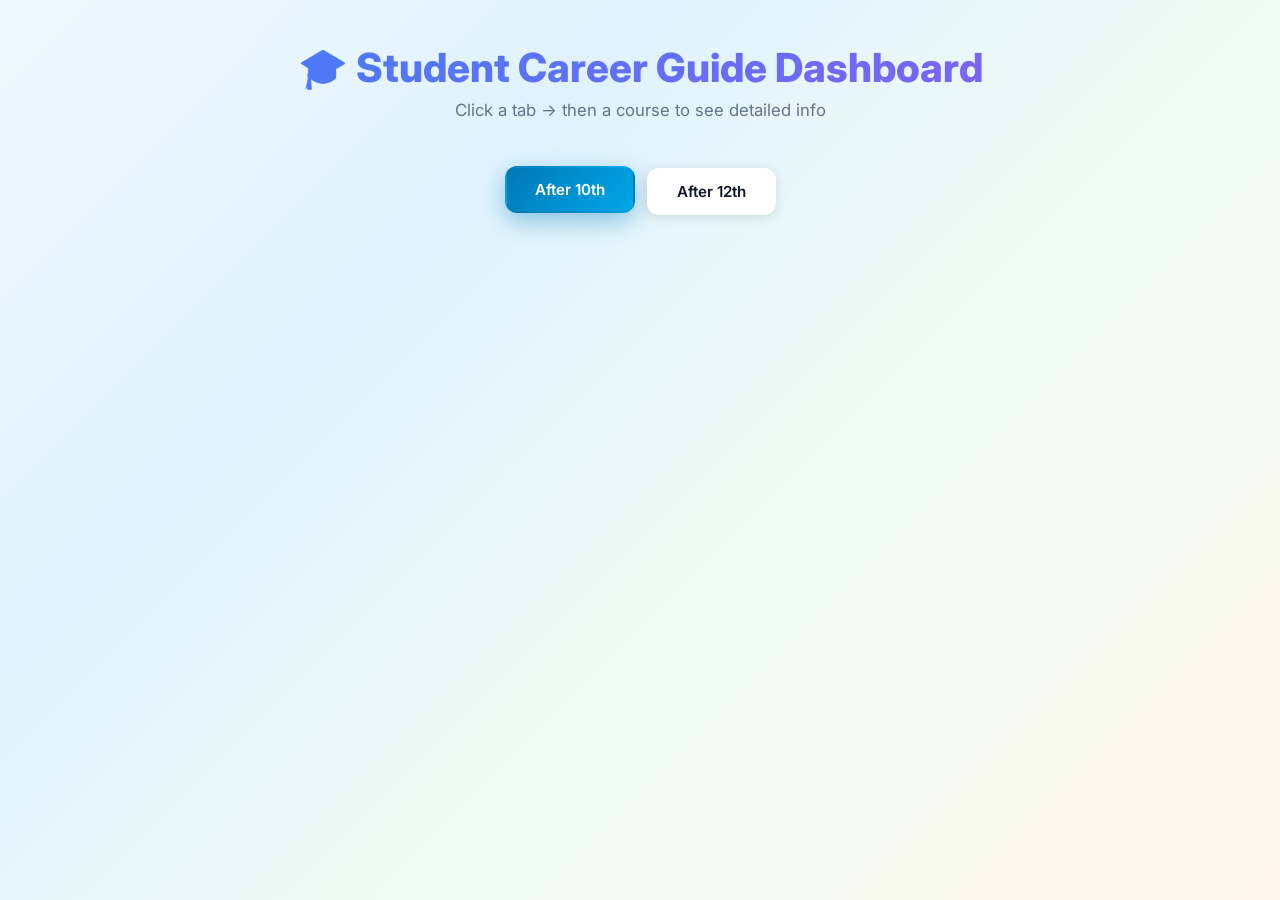
<file: code.html>
<antArtifact identifier="career-guide-dashboard" type="application/vnd.ant.html" title="Student Career Guide Dashboard - Enhanced & Responsive">
<!DOCTYPE html>
<html lang="en">
<head>
<meta charset="UTF-8">
<meta name="viewport" content="width=device-width, initial-scale=1.0">
<title>Student Career Guide Dashboard</title>
<style>
@import url('https://fonts.googleapis.com/css2?family=Inter:wght@300;400;500;600;700;800&display=swap');

:root {
  --mpc: #3B82F6;
  --bipc: #10B981;
  --cec: #F59E0B;
  --diploma: #F97316;
  --iti: #EF4444;
  --skill: #8B5CF6;
  --after12: #0077b6;
  --eng: #0284C7;
  --med: #16A34A;
  --com: #F59E0B;
  --art: #8B5CF6;
  --white: #ffffff;
  --light: #F0F9FF;
  --dark: #0F172A;
  --gray: #64748B;
  --shadow: rgba(0, 0, 0, 0.12);
  --radius: 16px;
}

* {
  margin: 0;
  padding: 0;
  box-sizing: border-box;
}

html {
  scroll-behavior: smooth;
}

body {
  background: linear-gradient(135deg, #F0F9FF 0%, #E0F2FE 30%, #F0FDF4 60%, #FFF7ED 100%);
  font-family: 'Inter', -apple-system, BlinkMacSystemFont, sans-serif;
  padding: 16px;
  min-height: 100vh;
  overflow-x: hidden;
  color: var(--dark);
}

@keyframes fadeInDown {
  from { opacity: 0; transform: translateY(-30px); }
  to { opacity: 1; transform: translateY(0); }
}

@keyframes fadeInUp {
  from { opacity: 0; transform: translateY(30px); }
  to { opacity: 1; transform: translateY(0); }
}

@keyframes cardPop {
  from { opacity: 0; transform: translateY(40px) scale(0.92); }
  to { opacity: 1; transform: translateY(0) scale(1); }
}

@keyframes badgePop {
  0% { transform: scale(0); opacity: 0; }
  70% { transform: scale(1.1); }
  100% { transform: scale(1); opacity: 1; }
}

@keyframes shimmer {
  0% { background-position: -200% 0; }
  100% { background-position: 200% 0; }
}

@keyframes pulse {
  0%, 100% { transform: scale(1); }
  50% { transform: scale(1.05); }
}

@keyframes gradientShift {
  0% { background-position: 0% 50%; }
  50% { background-position: 100% 50%; }
  100% { background-position: 0% 50%; }
}

@keyframes iconFloat {
  0%, 100% { transform: translateY(0); }
  50% { transform: translateY(-8px); }
}

@keyframes slideRow {
  from { opacity: 0; transform: translateX(-20px); }
  to { opacity: 1; transform: translateX(0); }
}

@keyframes panelSlideIn {
  from { opacity: 0; transform: translateY(20px); }
  to { opacity: 1; transform: translateY(0); }
}

@keyframes rippleAnim {
  to { transform: scale(4); opacity: 0; }
}

@keyframes glowPulse {
  0%, 100% { box-shadow: 0 0 20px rgba(59, 130, 246, 0.15); }
  50% { box-shadow: 0 0 40px rgba(59, 130, 246, 0.3); }
}

header {
  text-align: center;
  margin-bottom: 28px;
  animation: fadeInDown 0.8s ease-out;
  padding: 20px 10px;
}

header h1 {
  font-size: clamp(1.5rem, 5vw, 2.5rem);
  font-weight: 800;
  background: linear-gradient(135deg, #3B82F6, #8B5CF6, #10B981, #F59E0B);
  background-size: 300% 300%;
  -webkit-background-clip: text;
  -webkit-text-fill-color: transparent;
  background-clip: text;
  animation: gradientShift 6s ease infinite;
  margin-bottom: 8px;
  line-height: 1.2;
}

header p {
  color: var(--gray);
  font-size: clamp(0.85rem, 2.5vw, 1.05rem);
  animation: fadeInUp 0.8s ease-out 0.3s both;
  font-weight: 400;
}

.tabs {
  display: flex;
  justify-content: center;
  gap: 12px;
  margin-bottom: 28px;
  flex-wrap: wrap;
  animation: fadeInUp 0.6s ease-out 0.2s both;
}

.tab {
  padding: 12px 28px;
  background: var(--white);
  border-radius: 12px;
  cursor: pointer;
  box-shadow: 0 2px 12px var(--shadow);
  transition: all 0.35s cubic-bezier(0.4, 0, 0.2, 1);
  font-weight: 600;
  font-size: clamp(0.8rem, 2.5vw, 0.95rem);
  border: 2px solid transparent;
  user-select: none;
  position: relative;
  overflow: hidden;
}

.tab:hover {
  transform: translateY(-3px);
  box-shadow: 0 8px 25px rgba(0, 0, 0, 0.15);
  border-color: rgba(59, 130, 246, 0.2);
}

.tab.active {
  background: linear-gradient(135deg, var(--after12), #00a8e8);
  color: var(--white);
  border-color: transparent;
  box-shadow: 0 8px 25px rgba(0, 119, 182, 0.4);
  transform: translateY(-2px);
}

.tab .ripple {
  position: absolute;
  border-radius: 50%;
  background: rgba(255, 255, 255, 0.4);
  transform: scale(0);
  animation: rippleAnim 0.6s ease-out;
  pointer-events: none;
}

.grid {
  display: grid;
  grid-template-columns: repeat(auto-fill, minmax(280px, 1fr));
  gap: 20px;
  transition: all 0.4s ease;
  margin-bottom: 20px;
}

.card {
  background: var(--white);
  border-radius: var(--radius);
  box-shadow: 0 4px 20px var(--shadow);
  padding: 24px 20px;
  text-align: center;
  cursor: pointer;
  transition: all 0.4s cubic-bezier(0.4, 0, 0.2, 1);
  position: relative;
  border: 2px solid transparent;
  overflow: hidden;
  opacity: 0;
  animation: cardPop 0.6s cubic-bezier(0.4, 0, 0.2, 1) forwards;
}

.card::before {
  content: '';
  position: absolute;
  top: 0;
  left: 0;
  right: 0;
  height: 4px;
  background: linear-gradient(90deg, var(--mpc), var(--bipc), var(--cec), var(--skill));
  background-size: 200% auto;
  transform: scaleX(0);
  transform-origin: left;
  transition: transform 0.4s ease;
}

.card:hover::before {
  transform: scaleX(1);
  animation: shimmer 2s linear infinite;
}

.card:hover {
  transform: translateY(-8px) scale(1.02);
  box-shadow: 0 12px 35px rgba(0, 0, 0, 0.18);
  border-color: rgba(59, 130, 246, 0.25);
}

.card .icon {
  font-size: 2.5rem;
  margin-bottom: 12px;
  display: inline-block;
  transition: all 0.4s ease;
}

.card:hover .icon {
  animation: iconFloat 0.8s ease-in-out;
}

.card .name {
  font-weight: 700;
  font-size: clamp(0.9rem, 2.5vw, 1rem);
  color: var(--dark);
  margin-bottom: 10px;
  line-height: 1.3;
  transition: color 0.3s;
}

.card:hover .name {
  color: var(--after12);
}

.card.focused {
  position: fixed;
  top: 50%;
  left: 50%;
  transform: translate(-50%, -50%) scale(1.05);
  width: 420px;
  max-width: 90vw;
  z-index: 1001;
  box-shadow: 0 25px 60px rgba(0, 0, 0, 0.3);
  border-color: var(--after12);
  animation: pulse 2s ease infinite;
  opacity: 1;
}

.card.focused::before {
  transform: scaleX(1);
  animation: shimmer 1.5s linear infinite;
}

.card.focused .icon {
  animation: iconFloat 1.5s ease-in-out infinite;
}

.card.dimmed {
  opacity: 0.1;
  transform: scale(0.92);
  filter: blur(2px);
  pointer-events: none;
}

.overlay {
  position: fixed;
  top: 0;
  left: 0;
  width: 100%;
  height: 100%;
  background: rgba(15, 23, 42, 0.5);
  backdrop-filter: blur(8px);
  -webkit-backdrop-filter: blur(8px);
  z-index: 1000;
  opacity: 0;
  visibility: hidden;
  transition: all 0.4s ease;
}

.overlay.active {
  opacity: 1;
  visibility: visible;
}

.close-btn {
  position: fixed;
  top: 16px;
  right: 20px;
  width: 42px;
  height: 42px;
  background: var(--white);
  border: none;
  border-radius: 50%;
  font-size: 1.3rem;
  cursor: pointer;
  z-index: 1002;
  display: none;
  align-items: center;
  justify-content: center;
  box-shadow: 0 4px 15px rgba(0, 0, 0, 0.2);
  transition: all 0.35s ease;
  color: var(--dark);
  line-height: 1;
}

.close-btn:hover {
  transform: rotate(90deg) scale(1.1);
  background: var(--iti);
  color: var(--white);
}

.close-btn.show {
  display: flex;
}

.details-panel {
  margin-top: 20px;
  background: var(--white);
  border-radius: var(--radius);
  box-shadow: 0 6px 30px var(--shadow);
  opacity: 0;
  max-height: 0;
  overflow: hidden;
  transition: max-height 0.6s cubic-bezier(0.4, 0, 0.2, 1),
              opacity 0.4s ease,
              padding 0.4s ease;
  border: 2px solid transparent;
}

.details-panel.active {
  opacity: 1;
  max-height: 5000px;
  padding: 28px;
  border-color: rgba(59, 130, 246, 0.12);
  animation: panelSlideIn 0.5s ease-out;
}

.details-panel h2 {
  font-size: clamp(1.1rem, 3vw, 1.4rem);
  color: var(--dark);
  margin-bottom: 16px;
  padding-bottom: 12px;
  border-bottom: 3px solid var(--mpc);
  display: flex;
  align-items: center;
  gap: 8px;
  flex-wrap: wrap;
}

.details-panel h3 {
  margin-top: 20px;
  margin-bottom: 10px;
  color: var(--dark);
  font-weight: 700;
  font-size: clamp(0.95rem, 2.5vw, 1.1rem);
}

.details-panel b {
  color: var(--dark);
}

.info-row {
  margin: 10px 0;
  line-height: 1.7;
  font-size: clamp(0.85rem, 2.5vw, 0.95rem);
  opacity: 0;
  animation: fadeInUp 0.4s ease forwards;
}

.badge {
  display: inline-block;
  padding: 5px 12px;
  border-radius: 8px;
  margin: 4px 4px 4px 0;
  font-size: clamp(0.72rem, 2vw, 0.82rem);
  color: var(--white);
  font-weight: 500;
  transition: all 0.3s ease;
  cursor: default;
  opacity: 0;
  animation: badgePop 0.5s ease forwards;
}

.badge:hover {
  transform: translateY(-2px) scale(1.05);
  box-shadow: 0 4px 12px rgba(0, 0, 0, 0.2);
}

.duration { background: linear-gradient(135deg, var(--mpc), #60a5fa); }
.exams { background: linear-gradient(135deg, var(--bipc), #34d399); }
.jobs { background: linear-gradient(135deg, var(--cec), #fbbf24); }
.salary { background: linear-gradient(135deg, var(--diploma), #fb923c); }
.focus-badge { background: linear-gradient(135deg, var(--skill), #a78bfa); }
.eligibility-badge { background: linear-gradient(135deg, var(--after12), #00a8e8); }
.higher { background: linear-gradient(135deg, #06b6d4, #22d3ee); }

.table-wrapper {
  width: 100%;
  overflow-x: auto;
  -webkit-overflow-scrolling: touch;
  border-radius: 12px;
  margin-top: 14px;
  box-shadow: 0 2px 12px rgba(0, 0, 0, 0.08);
}

table {
  width: 100%;
  border-collapse: collapse;
  min-width: 600px;
}

thead {
  position: sticky;
  top: 0;
  z-index: 2;
}

th {
  background: linear-gradient(135deg, var(--dark), #1e293b);
  color: var(--white);
  padding: 12px 14px;
  text-align: left;
  font-weight: 600;
  font-size: clamp(0.75rem, 2vw, 0.88rem);
  white-space: nowrap;
}

td {
  padding: 12px 14px;
  text-align: left;
  border-bottom: 1px solid #e2e8f0;
  font-size: clamp(0.75rem, 2vw, 0.85rem);
  transition: all 0.3s ease;
  line-height: 1.5;
}

tbody tr {
  transition: all 0.3s ease;
  opacity: 0;
  animation: slideRow 0.5s ease forwards;
}

tbody tr:hover {
  background: linear-gradient(135deg, rgba(59, 130, 246, 0.06), rgba(139, 92, 246, 0.06));
}

tbody tr:last-child td {
  border-bottom: none;
}

.branch-icon {
  font-size: 1.2rem;
  margin-right: 6px;
}

.branch-name {
  font-weight: 600;
  white-space: nowrap;
}

.card-grid-badge {
  opacity: 1;
}

::selection {
  background: rgba(59, 130, 246, 0.25);
  color: var(--dark);
}

::-webkit-scrollbar { width: 6px; height: 6px; }
::-webkit-scrollbar-track { background: transparent; }
::-webkit-scrollbar-thumb {
  background: linear-gradient(var(--mpc), var(--skill));
  border-radius: 3px;
}

@media (max-width: 768px) {
  body { padding: 12px; }
  .grid { grid-template-columns: repeat(auto-fill, minmax(240px, 1fr)); gap: 14px; }
  .card { padding: 20px 16px; }
  .card.focused {
    top: 45%;
    width: 88vw;
  }
  .details-panel.active { padding: 20px; }
  .tab { padding: 10px 20px; }
}

@media (max-width: 480px) {
  body { padding: 8px; }
  header { margin-bottom: 20px; padding: 12px 6px; }
  .tabs { gap: 8px; }
  .tab { padding: 9px 16px; }
  .grid {
    grid-template-columns: 1fr;
    gap: 12px;
  }
  .card { padding: 18px 14px; }
  .card .icon { font-size: 2rem; margin-bottom: 8px; }
  .card.focused {
    top: 40%;
    width: 94vw;
  }
  .details-panel.active { padding: 16px; }
  .close-btn {
    top: 10px;
    right: 12px;
    width: 36px;
    height: 36px;
    font-size: 1.1rem;
  }
  th, td { padding: 9px 10px; }
}

@media (min-width: 1200px) {
  body { max-width: 1300px; margin: 0 auto; padding: 24px 40px; }
  .grid { grid-template-columns: repeat(3, 1fr); }
}

@media (min-width: 1600px) {
  body { max-width: 1500px; }
  .grid { grid-template-columns: repeat(4, 1fr); }
}
</style>
</head>
<body>

<div class="overlay" id="overlay"></div>
<button class="close-btn" id="close-btn" aria-label="Close">✕</button>

<header>
  <h1>🎓 Student Career Guide Dashboard</h1>
  <p>Click a tab → then a course to see detailed info</p>
</header>

<div class="tabs" id="tabs-container">
  <div class="tab active" data-path="after10">After 10th</div>
  <div class="tab" data-path="after12">After 12th</div>
</div>

<div class="grid" id="course-grid"></div>
<div class="details-panel" id="details-panel"></div>

<script>
(function () {

  var coursesData = {
    after10: [
      {
        name: "MPC (Maths, Physics, Chemistry)",
        icon: "🔵",
        duration: "2 Years",
        eligibility: "Pass 10th with Maths",
        subjects: "Maths, Physics, Chemistry",
        exams: "JEE, EAMCET, CUET",
        higherStudies: "B.Tech, B.Sc, Architecture",
        jobs: "Software Engineer, Core Engineer",
        salary: "₹25k – ₹70k/month",
        focus: "Good at problem-solving & maths"
      },
      {
        name: "BiPC (Biology, Physics, Chemistry)",
        icon: "🧬",
        duration: "2 Years",
        eligibility: "Pass 10th with Science",
        subjects: "Biology, Physics, Chemistry",
        exams: "NEET",
        higherStudies: "MBBS, BDS, B.Pharmacy, Nursing",
        jobs: "Doctor, Pharmacist",
        salary: "₹40k – ₹1,00,000+",
        focus: "Interested in medical field"
      },
      {
        name: "CEC (Commerce, Economics, Civics)",
        icon: "💼",
        duration: "2 Years",
        eligibility: "Pass 10th",
        subjects: "Commerce, Economics, Civics",
        exams: "CA Foundation, CUET",
        higherStudies: "B.Com, BBA, CA",
        jobs: "Accountant, Banker, Manager",
        salary: "₹20k – ₹70k",
        focus: "Good with numbers & commerce"
      },
      {
        name: "Diploma – CSE",
        icon: "⚙️",
        duration: "3 Years",
        eligibility: "10th Pass",
        focus: "Programming, Networking",
        higherStudies: "B.Tech via ECET",
        jobs: "Software Trainee, IT Support",
        salary: "₹15k – ₹35k"
      },
      {
        name: "ITI – Electrician",
        icon: "🔧",
        duration: "1–2 Years",
        eligibility: "10th Pass",
        focus: "Wiring & Maintenance",
        jobs: "Electrician, Maintenance Technician",
        salary: "₹12k – ₹30k"
      },
      {
        name: "Skill – Digital Marketing",
        icon: "📈",
        duration: "3–6 Months",
        focus: "SEO, Social Media",
        jobs: "Marketing Executive, Freelancer",
        salary: "₹15k – ₹35k"
      }
    ],
    after12: [
      {
        name: "Engineering / Technology",
        icon: "⚙️",
        duration: "4 Years",
        color: "var(--eng)",
        details: [
          { icon: "💻", branch: "Computer Science", description: "Programming, AI, Software, Data Structures", jobs: "Software Developer, AI Engineer, Data Scientist", higherStudies: "M.Tech, MBA, PhD", salary: "₹4–12 LPA" },
          { icon: "🛠️", branch: "Mechanical", description: "Machines, Engines, Robotics, Manufacturing", jobs: "Mechanical Engineer, CAD Designer", higherStudies: "M.Tech, MBA", salary: "₹3–8 LPA" },
          { icon: "🏗️", branch: "Civil", description: "Buildings, Roads, Bridges, Infrastructure", jobs: "Civil Engineer, Site Engineer", higherStudies: "M.Tech, MBA", salary: "₹3–7 LPA" },
          { icon: "💡", branch: "Electrical", description: "Power systems, Electronics, Circuits", jobs: "Electrical Engineer, Electronics Designer", higherStudies: "M.Tech, MBA", salary: "₹3–8 LPA" }
        ]
      },
      {
        name: "Medical / Healthcare",
        icon: "🩺",
        duration: "5 yrs",
        color: "var(--med)",
        details: [
          { icon: "🧑‍⚕️", branch: "MBBS", description: "Doctor training and patient care", jobs: "Doctor, Surgeon", higherStudies: "MD, MS", salary: "₹6–20 LPA" },
          { icon: "🦷", branch: "BDS", description: "Dental science", jobs: "Dentist", higherStudies: "MDS", salary: "₹5–15 LPA" },
          { icon: "👩‍⚕️", branch: "BSc Nursing", description: "Nursing and healthcare", jobs: "Nurse, Clinical Coordinator", higherStudies: "MSc Nursing", salary: "₹3–8 LPA" },
          { icon: "💊", branch: "BPharm", description: "Pharmacy and drug research", jobs: "Pharmacist, Researcher", higherStudies: "MPharm, MBA Pharma", salary: "₹4–10 LPA" }
        ]
      },
      {
        name: "Commerce & Management",
        icon: "💼",
        duration: "3–5 yrs",
        color: "var(--com)",
        details: [
          { icon: "📊", branch: "BCom", description: "Accounting, finance, economics", jobs: "Accountant, Auditor", higherStudies: "MCom, MBA", salary: "₹3–6 LPA" },
          { icon: "📈", branch: "BBA", description: "Business management", jobs: "Manager, HR Executive", higherStudies: "MBA", salary: "₹3–5 LPA" },
          { icon: "🧾", branch: "CA", description: "Chartered Accountancy", jobs: "CA, Tax Consultant", higherStudies: "Specialization Courses", salary: "₹4–15 LPA" }
        ]
      },
      {
        name: "Arts / Humanities",
        icon: "🎨",
        duration: "3 yrs",
        color: "var(--art)",
        details: [
          { icon: "📚", branch: "BA", description: "Social sciences, literature, history", jobs: "Teacher, Researcher, Writer", higherStudies: "MA, MPhil, PhD", salary: "₹3–6 LPA" },
          { icon: "⚖️", branch: "LLB", description: "Law and legal studies", jobs: "Lawyer, Advocate", higherStudies: "LLM, PhD Law", salary: "₹4–8 LPA" },
          { icon: "📰", branch: "BJMC", description: "Journalism & media", jobs: "Journalist, PR Executive", higherStudies: "Masters in Media / Journalism", salary: "₹3–7 LPA" }
        ]
      }
    ]
  };

  var grid = document.getElementById("course-grid");
  var panel = document.getElementById("details-panel");
  var overlay = document.getElementById("overlay");
  var closeBtn = document.getElementById("close-btn");
  var focusedCard = null;

  function addRipple(evt, el) {
    var ripple = document.createElement("span");
    ripple.className = "ripple";
    var rect = el.getBoundingClientRect();
    var size = Math.max(rect.width, rect.height);
    ripple.style.width = size + "px";
    ripple.style.height = size + "px";
    ripple.style.left = (evt.clientX - rect.left - size / 2) + "px";
    ripple.style.top = (evt.clientY - rect.top - size / 2) + "px";
    el.appendChild(ripple);
    setTimeout(function () { if (ripple.parentNode) ripple.remove(); }, 700);
  }

  function closeFocused() {
    if (!focusedCard) return;
    focusedCard.classList.remove("focused");
    var allCards = grid.querySelectorAll(".card");
    for (var i = 0; i < allCards.length; i++) {
      allCards[i].classList.remove("dimmed");
    }
    panel.classList.remove("active");
    overlay.classList.remove("active");
    closeBtn.classList.remove("show");
    focusedCard = null;
  }

  function buildPanelHTML(course) {
    var html = "";
    var d = 0;

    html += '<h2>' + course.icon + ' ' + course.name + '</h2>';

    if (course.duration) {
      html += '<div class="info-row" style="animation-delay:' + (d * 0.07) + 's"><b>⏱ Duration:</b> ' + course.duration + '</div>';
      d++;
    }
    if (course.eligibility) {
      html += '<div class="info-row" style="animation-delay:' + (d * 0.07) + 's"><span class="badge eligibility-badge" style="animation-delay:' + (d * 0.07 + 0.1) + 's">📋 ' + course.eligibility + '</span></div>';
      d++;
    }
    if (course.subjects) {
      html += '<div class="info-row" style="animation-delay:' + (d * 0.07) + 's"><b>📖 Subjects:</b> ' + course.subjects + '</div>';
      d++;
    }
    if (course.focus) {
      html += '<div class="info-row" style="animation-delay:' + (d * 0.07) + 's"><span class="badge focus-badge" style="animation-delay:' + (d * 0.07 + 0.1) + 's">🎯 ' + course.focus + '</span></div>';
      d++;
    }
    if (course.exams) {
      html += '<div class="info-row" style="animation-delay:' + (d * 0.07) + 's"><span class="badge exams" style="animation-delay:' + (d * 0.07 + 0.1) + 's">📝 Exams: ' + course.exams + '</span></div>';
      d++;
    }
    if (course.higherStudies) {
      html += '<div class="info-row" style="animation  margin:0;
  padding:20px;
  overflow-x:hidden;
  min-height: 100vh;
  position: relative;
}

.particles{
  position: fixed;
  top: 0;
  left: 0;
  width: 100%;
  height: 100%;
  pointer-events: none;
  overflow: hidden;
  z-index: 0;
}

.particle{
  position: absolute;
  width: 10px;
  height: 10px;
  background: var(--mpc);
  border-radius: 50%;
  opacity: 0.3;
  animation: float 15s infinite ease-in-out;
}

.particle:nth-child(1){ left:10%; animation-delay:0s; background:var(--mpc); }
.particle:nth-child(2){ left:20%; animation-delay:2s; background:var(--bipc); }
.particle:nth-child(3){ left:30%; animation-delay:4s; background:var(--cec); }
.particle:nth-child(4){ left:40%; animation-delay:1s; background:var(--diploma); }
.particle:nth-child(5){ left:50%; animation-delay:3s; background:var(--skill); }
.particle:nth-child(6){ left:60%; animation-delay:5s; background:var(--after12); }
.particle:nth-child(7){ left:70%; animation-delay:2.5s; background:var(--eng); }
.particle:nth-child(8){ left:80%; animation-delay:4.5s; background:var(--med); }
.particle:nth-child(9){ left:90%; animation-delay:1.5s; background:var(--art); }
.particle:nth-child(10){ left:15%; animation-delay:3.5s; background:var(--com); }

@keyframes float{
  0%, 100%{ transform: translateY(100vh) scale(0); opacity:0; }
  10%{ opacity:0.3; }
  50%{ opacity:0.5; transform: translateY(50vh) scale(1); }
  90%{ opacity:0.3; }
  100%{ transform: translateY(-10vh) scale(0.5); opacity:0; }
}

header{
  text-align:center;
  margin-bottom:30px;
  position: relative;
  z-index: 1;
  animation: fadeInDown 0.8s ease-out;
}

@keyframes fadeInDown{
  from{ opacity:0; transform: translateY(-30px); }
  to{ opacity:1; transform: translateY(0); }
}

header h1{
  font-size:2.5rem;
  background: linear-gradient(90deg, var(--mpc), var(--skill), var(--bipc));
  background-size: 200% auto;
  -webkit-background-clip: text;
  -webkit-text-fill-color: transparent;
  background-clip: text;
  animation: gradientText 3s linear infinite;
  margin-bottom: 10px;
}

@keyframes gradientText{
  0%{ background-position: 0% center; }
  100%{ background-position: 200% center; }
}

header p{
  color:#555;
  font-size: 1.1rem;
  animation: fadeIn 1s ease-out 0.3s both;
}

@keyframes fadeIn{
  from{ opacity:0; }
  to{ opacity:1; }
}

.tabs{
  display:flex;
  justify-content:center;
  gap:15px;
  margin-bottom:30px;
  flex-wrap: wrap;
  position: relative;
  z-index: 1;
}

.tab{
  padding:12px 30px;
  background: var(--glass);
  backdrop-filter: blur(10px);
  border-radius:50px;
  cursor:pointer;
  box-shadow: 0 4px 15px var(--shadow);
  transition: all 0.4s cubic-bezier(0.175, 0.885, 0.32, 1.275);
  border: 1px solid rgba(255,255,255,0.5);
  font-weight: 600;
  position: relative;
  overflow: hidden;
}

.tab::before{
  content: '';
  position: absolute;
  top: 0;
  left: -100%;
  width: 100%;
  height: 100%;
  background: linear-gradient(90deg, transparent, rgba(255,255,255,0.4), transparent);
  transition: left 0.5s;
}

.tab:hover::before{
  left: 100%;
}

.tab:hover{
  transform: translateY(-3px) scale(1.05);
  box-shadow: 0 8px 25px rgba(0,119,182,0.3);
}

.tab.active{
  background: var(--gradient3);
  color:#fff;
  transform: scale(1.05);
  box-shadow: 0 8px 30px rgba(79,172,254,0.4);
}

.grid{
  display: grid;
  grid-template-columns: repeat(auto-fit,minmax(280px,1fr));
  gap: 25px;
  position:relative;
  z-index: 1;
  transition: all 0.3s;
  perspective: 1000px;
}

.card{
  background: var(--glass);
  backdrop-filter: blur(15px);
  border-radius:20px;
  box-shadow: 0 8px 32px var(--shadow);
  padding:25px;
  text-align:center;
  cursor:pointer;
  transition: all 0.5s cubic-bezier(0.175, 0.885, 0.32, 1.275);
  position: relative;
  z-index:1;
  border: 1px solid rgba(255,255,255,0.6);
  transform-style: preserve-3d;
  animation: cardEntrance 0.6s ease-out backwards;
  overflow: hidden;
}

.card::before{
  content: '';
  position: absolute;
  top: 0;
  left: 0;
  right: 0;
  bottom: 0;
  background: linear-gradient(135deg, rgba(255,255,255,0.3) 0%, transparent 60%);
  pointer-events: none;
}

.card::after{
  content: '';
  position: absolute;
  top: 50%;
  left: 50%;
  width: 0;
  height: 0;
  background: rgba(255,255,255,0.3);
  border-radius: 50%;
  transform: translate(-50%, -50%);
  transition: width 0.6s, height 0.6s;
}

.card.ripple::after{
  width: 300px;
  height: 300px;
  opacity: 0;
}

@keyframes cardEntrance{
  from{
    opacity: 0;
    transform: translateY(50px) rotateX(-10deg);
  }
  to{
    opacity: 1;
    transform: translateY(0) rotateX(0);
  }
}

.card:hover{
  transform: translateY(-10px) rotateX(5deg) rotateY(5deg);
  box-shadow: 0 20px 40px rgba(0,0,0,0.2);
}

.card .icon{
  font-size:3rem;
  margin-bottom:15px;
  display: inline-block;
  animation: iconPulse 2s ease-in-out infinite;
  filter: drop-shadow(0 4px 8px rgba(0,0,0,0.2));
}

@keyframes iconPulse{
  0%, 100%{ transform: scale(1); }
  50%{ transform: scale(1.1); }
}

.card .name{
  font-size: 1.1rem;
  font-weight: 600;
  color: var(--dark);
  margin-bottom: 10px;
}

.card.focused{
  position: fixed;
  top: 50%;
  left: 50%;
  transform: translate(-50%, -50%) scale(1.1) !important;
  width: 90%;
  max-width: 450px;
  z-index:999;
  box-shadow: 0 25px 50px rgba(0,0,0,0.3);
  animation: focusIn 0.4s ease-out;
}

@keyframes focusIn{
  from{ opacity: 0.5; transform: translate(-50%, -50%) scale(0.8); }
  to{ opacity: 1; transform: translate(-50%, -50%) scale(1.1); }
}

.card.dimmed{
  opacity:0.2;
  transform: scale(0.9);
  filter: blur(2px);
}

.overlay{
  position: fixed;
  top: 0;
  left: 0;
  width: 100%;
  height: 100%;
  background: rgba(0,0,0,0.5);
  backdrop-filter: blur(5px);
  z-index: 998;
  opacity: 0;
  visibility: hidden;
  transition: all 0.4s;
}

.overlay.active{
  opacity: 1;
  visibility: visible;
}

.details-panel{
  margin-top:30px;
  padding:30px;
  background: var(--glass);
  backdrop-filter: blur(20px);
  border-radius:20px;
  box-shadow: 0 8px 32px var(--shadow);
  opacity:0;
  max-height:0;
  overflow:hidden;
  transition: all 0.6s cubic-bezier(0.175, 0.885, 0.32, 1.275);
  position: relative;
  z-index: 1;
  border: 1px solid rgba(255,255,255,0.6);
  transform: translateY(20px);
}

.details-panel.active{
  opacity:1;
  max-height:3000px;
  transform: translateY(0);
}

.details-panel h2{
  background: var(--gradient1);
  -webkit-background-clip: text;
  -webkit-text-fill-color: transparent;
  background-clip: text;
  margin-bottom: 20px;
  animation: fadeInUp 0.5s ease-out;
}

@keyframes fadeInUp{
  from{ opacity:0; transform: translateY(20px); }
  to{ opacity:1; transform: translateY(0); }
}

.details-panel b{
  color:var(--dark);
}

.badge{
  display:inline-block;
  padding:6px 14px;
  border-radius:50px;
  margin:5px 5px 5px 0;
  font-size:0.85rem;
  color:#fff;
  font-weight: 500;
  transition: all 0.3s;
  animation: badgePop 0.4s ease-out backwards;
}

.badge:hover{
  transform: scale(1.1);
  box-shadow: 0 4px 15px rgba(0,0,0,0.2);
}

@keyframes badgePop{
  from{ opacity:0; transform: scale(0.5); }
  to{ opacity:1; transform: scale(1); }
}

.duration{background: var(--gradient3);}
.exams{background: linear-gradient(135deg, var(--bipc), #059669);}
.jobs{background: linear-gradient(135deg, var(--cec), #D97706);}
.salary{background: linear-gradient(135deg, var(--diploma), #EA580C);}
.focus{background: linear-gradient(135deg, var(--skill), #7C3AED);}
.after12{background: var(--gradient1);}

table {
  width: 100%;
  border-collapse: collapse;
  margin-top: 20px;
  border-radius: 12px;
  overflow: hidden;
  box-shadow: 0 4px 15px var(--shadow);
  animation: tableSlide 0.6s ease-out;
}

@keyframes tableSlide{
  from{ opacity:0; transform: translateX(-20px); }
  to{ opacity:1; transform: translateX(0); }
}

th{
  background: var(--gradient1);
  color: #fff;
  padding: 15px 10px;
  text-align: left;
  font-weight: 600;
}

td {
  border-bottom: 1px solid rgba(0,0,0,0.1);
  padding: 12px 10px;
  background: var(--white);
  transition: all 0.3s;
}

tr{
  transition: all 0.3s;
}

tr:hover td{
  background: linear-gradient(90deg, rgba(79,172,254,0.1), rgba(0,242,254,0.1));
  transform: scale(1.01);
}

.branch-icon{
  font-size: 1.3rem;
  margin-right:8px;
  display: inline-block;
  animation: iconBounce 0.5s ease-out;
}

@keyframes iconBounce{
  0%, 100%{ transform: translateY(0); }
  50%{ transform: translateY(-5px); }
}

.close-btn{
  position: absolute;
  top: 15px;
  right: 20px;
  width: 35px;
  height: 35px;
  border-radius: 50%;
  background: var(--gradient2);
  color: #fff;
  border: none;
  cursor: pointer;
  font-size: 1.2rem;
  display: flex;
  align-items: center;
  justify-content: center;
  transition: all 0.3s;
  z-index: 1000;
}

.close-btn:hover{
  transform: rotate(90deg) scale(1.1);
  box-shadow: 0 4px 15px rgba(245,87,108,0.4);
}

.loading{
  position: relative;
  overflow: hidden;
}

.loading::after{
  content: '';
  position: absolute;
  top: 0;
  left: -100%;
  width: 100%;
  height: 100%;
  background: linear-gradient(90deg, transparent, rgba(255,255,255,0.6), transparent);
  animation: shimmer 1.5s infinite;
}

@keyframes shimmer{
  0%{ left: -100%; }
  100%{ left: 100%; }
}

.info-row{
  display: flex;
  align-items: center;
  margin: 10px 0;
  padding: 10px;
  background: rgba(255,255,255,0.5);
  border-radius: 10px;
  transition: all 0.3s;
}

.info-row:hover{
  background: rgba(255,255,255,0.8);
  transform: translateX(5px);
}

.info-row b{
  min-width: 140px;
}

@media (max-width: 768px){
  header h1{ font-size: 1.8rem; }
  .card.focused{
    width: 95%;
    max-width: none;
  }
  .tabs{ gap: 10px; }
  .tab{ padding: 10px 20px; font-size: 0.9rem; }
  table{ font-size: 0.85rem; }
  th, td{ padding: 8px 5px; }
}

@media (prefers-reduced-motion: reduce){
  *, *::before, *::after{
    animation-duration: 0.01ms !important;
    animation-iteration-count: 1 !important;
    transition-duration: 0.01ms !important;
  }
}
</style>
</head>
<body>

<div class="particles">
  <div class="particle"></div>
  <div class="particle"></div>
  <div class="particle"></div>
  <div class="particle"></div>
  <div class="particle"></div>
  <div class="particle"></div>
  <div class="particle"></div>
  <div class="particle"></div>
  <div class="particle"></div>
  <div class="particle"></div>
</div>

<div class="overlay" id="overlay"></div>

<header>
  <h1>🎓 Student Career Guide Dashboard</h1>
  <p>Click a tab → then a course to see detailed info</p>
</header>

<div class="tabs">
  <div class="tab active" data-path="after10">After 10th</div>
  <div class="tab" data-path="after12">After 12th</div>
</div>

<div class="grid" id="course-grid"></div>
<div class="details-panel" id="details-panel"></div>

<script>
const coursesData = {
  after10:[
    { name:"MPC (Maths, Physics, Chemistry)", icon:"🔵", duration:"2 Years", eligibility:"Pass 10th with Maths", subjects:"Maths, Physics, Chemistry", exams:"JEE, EAMCET, CUET", higherStudies:"B.Tech, B.Sc, Architecture", jobs:"Software Engineer, Core Engineer", salary:"₹25k – ₹70k/month", focus:"Good at problem-solving & maths" },
    { name:"BiPC (Biology, Physics, Chemistry)", icon:"🧬", duration:"2 Years", eligibility:"Pass 10th with Science", subjects:"Biology, Physics, Chemistry", exams:"NEET", higherStudies:"MBBS, BDS, B.Pharmacy, Nursing", jobs:"Doctor, Pharmacist", salary:"₹40k – ₹1,00,000+", focus:"Interested in medical field" },
    { name:"CEC (Commerce, Economics, Civics)", icon:"💼", duration:"2 Years", eligibility:"Pass 10th", subjects:"Commerce, Economics, Civics", exams:"CA Foundation, CUET", higherStudies:"B.Com, BBA, CA", jobs:"Accountant, Banker, Manager", salary:"₹20k – ₹70k", focus:"Good with numbers & commerce" },
    { name:"Diploma – CSE", icon:"⚙️", duration:"3 Years", eligibility:"10th Pass", focus:"Programming, Networking", higherStudies:"B.Tech via ECET", jobs:"Software Trainee, IT Support", salary:"₹15k – ₹35k" },
    { name:"ITI – Electrician", icon:"🔧", duration:"1–2 Years", eligibility:"10th Pass", focus:"Wiring & Maintenance", jobs:"Electrician, Maintenance Technician", salary:"₹12k – ₹30k" },
    { name:"Skill – Digital Marketing", icon:"📈", duration:"3–6 Months", focus:"SEO, Social Media", jobs:"Marketing Executive, Freelancer", salary:"₹15k – ₹35k" }
  ],
  after12:[
    {
      name:"Engineering / Technology",
      icon:"⚙️",
      duration:"4 Years",
      color:"var(--eng)",
      details:[
        { icon:"💻", branch:"Computer Science", description:"Programming, AI, Software, Data Structures", jobs:"Software Developer, AI Engineer, Data Scientist", higherStudies:"M.Tech, MBA, PhD", salary:"₹4–12 LPA" },
        { icon:"🛠️", branch:"Mechanical", description:"Machines, Engines, Robotics, Manufacturing", jobs:"Mechanical Engineer, CAD Designer", higherStudies:"M.Tech, MBA", salary:"₹3–8 LPA" },
        { icon:"🏗️", branch:"Civil", description:"Buildings, Roads, Bridges, Infrastructure", jobs:"Civil Engineer, Site Engineer", higherStudies:"M.Tech, MBA", salary:"₹3–7 LPA" },
        { icon:"💡", branch:"Electrical", description:"Power systems, Electronics, Circuits", jobs:"Electrical Engineer, Electronics Designer", higherStudies:"M.Tech, MBA", salary:"₹3–8 LPA" }
      ]
    },
    {
      name:"Medical / Healthcare",
      icon:"🩺",
      duration:"5 yrs",
      color:"var(--med)",
      details:[
        { icon:"🧑‍⚕️", branch:"MBBS", description:"Doctor training and patient care", jobs:"Doctor, Surgeon", higherStudies:"MD, MS", salary:"₹6–20 LPA" },
        { icon:"🦷", branch:"BDS", description:"Dental science", jobs:"Dentist", higherStudies:"MDS", salary:"₹5–15 LPA" },
        { icon:"👩‍⚕️", branch:"BSc Nursing", description:"Nursing and healthcare", jobs:"Nurse, Clinical Coordinator", higherStudies:"MSc Nursing", salary:"₹3–8 LPA" },
        { icon:"💊", branch:"BPharm", description:"Pharmacy and drug research", jobs:"Pharmacist, Researcher", higherStudies:"MPharm, MBA Pharma", salary:"₹4–10 LPA" }
      ]
    },
    {
      name:"Commerce & Management",
      icon:"💼",
      duration:"3–5 yrs",
      color:"var(--com)",
      details:[
        { icon:"📊", branch:"BCom", description:"Accounting, finance, economics", jobs:"Accountant, Auditor", higherStudies:"MCom, MBA", salary:"₹3–6 LPA" },
        { icon:"📈", branch:"BBA", description:"Business management", jobs:"Manager, HR Executive", higherStudies:"MBA", salary:"₹3–5 LPA" },
        { icon:"🧾", branch:"CA", description:"Chartered Accountancy", jobs:"CA, Tax Consultant", higherStudies:"Specialization Courses", salary:"₹4–15 LPA" }
      ]
    },
    {
      name:"Arts / Humanities",
      icon:"🎨",
      duration:"3 yrs",
      color:"var(--art)",
      details:[
        { icon:"📚", branch:"BA", description:"Social sciences, literature, history", jobs:"Teacher, Researcher, Writer", higherStudies:"MA, MPhil, PhD", salary:"₹3–6 LPA" },
        { icon:"⚖️", branch:"LLB", description:"Law and legal studies", jobs:"Lawyer, Advocate", higherStudies:"LLM, PhD Law", salary:"₹4–8 LPA" },
        { icon:"📰", branch:"BJMC", description:"Journalism & media", jobs:"Journalist, PR Executive", higherStudies:"Masters in Media / Journalism", salary:"₹3–7 LPA" }
      ]
    }
  ]
};

const grid = document.getElementById("course-grid");
const panel = document.getElementById("details-panel");
const overlay = document.getElementById("overlay");
let focusedCard = null;

function renderCourses(path){
  grid.innerHTML = "";
  panel.classList.remove("active");
  overlay.classList.remove("active");
  focusedCard = null;

  coursesData[path].forEach((course, index)=>{
    const card = document.createElement("div");
    card.className = "card";
    card.style.animationDelay = `${index * 0.1}s`;
    card.innerHTML = `
      <div class="icon">${course.icon}</div>
      <div class="name">${course.name}</div>
      <div class="badge duration">${course.duration}</div>
    `;
    grid.appendChild(card);

    card.addEventListener("click", (e)=>{
      card.classList.add("ripple");
      setTimeout(() => card.classList.remove("ripple"), 600);

      if(focusedCard===card){
        closeFocusedCard();
      } else {
        if(focusedCard) closeFocusedCard();
        focusedCard = card;
        card.classList.add("focused");
        overlay.classList.add("active");
        grid.querySelectorAll(".card").forEach(c=>{
          if(c !== card) c.classList.add("dimmed");
        });

        let html = `<button class="close-btn" onclick="closeFocusedCard()">✕</button>`;
        html += `<h2>${course.icon} ${course.name}</h2>`;
        
        if(course.duration) html += `<div class="info-row"><b>Duration:</b> ${course.duration}</div>`;
        if(course.eligibility) html += `<div class="info-row"><b>Eligibility:</b> ${course.eligibility}</div>`;
        if(course.subjects) html += `<div class="info-row"><b>Subjects:</b> ${course.subjects}</div>`;
        if(course.focus) html += `<span class="badge focus" style="animation-delay:0.1s">${course.focus}</span>`;
        if(course.exams) html += `<span class="badge exams" style="animation-delay:0.2s">Exams: ${course.exams}</span>`;
        if(course.higherStudies) html += `<div class="info-row"><b>Higher Studies:</b> ${course.higherStudies}</div>`;
        if(course.jobs) html += `<span class="badge jobs" style="animation-delay:0.3s">Jobs: ${course.jobs}</span>`;
        if(course.salary) html += `<span class="badge salary" style="animation-delay:0.4s">Salary: ${course.salary}</span>`;

        if(course.details){
          html += `<h3 style="margin-top:20px;">Branches & Opportunities:</h3>`;
          html += `<table><thead><tr><th>Branch</th><th>Description</th><th>Job Roles</th><th>Higher Studies</th><th>Salary</th></tr></thead><tbody>`;
          course.details.forEach(d=>{
            html += `<tr><td><span class="branch-icon">${d.icon}</span>${d.branch}</td><td>${d.description}</td><td>${d.jobs}</td><td>${d.higherStudies}</td><td>${d.salary}</td></tr>`;
          });
          html += `</tbody></table>`;
        }

        panel.innerHTML = html;
        panel.classList.add("active");
        setTimeout(() => panel.scrollIntoView({behavior:"smooth", block:"start"}), 100);
      }
    });

    card.addEventListener("mousemove", (e) => {
      const rect = card.getBoundingClientRect();
      const x = e.clientX - rect.left;
      const y = e.clientY - rect.top;
      const centerX = rect.width / 2;
      const centerY = rect.height / 2;
      const rotateX = (y - centerY) / 10;
      const rotateY = (centerX - x) / 10;
      
      if(!card.classList.contains("focused")){
        card.style.transform = `perspective(1000px) rotateX(${rotateX}deg) rotateY(${rotateY}deg) translateY(-10px)`;
      }
    });

    card.addEventListener("mouseleave", () => {
      if(!card.classList.contains("focused")){
        card.style.transform = "";
      }
    });
  });
}

function closeFocusedCard(){
  if(focusedCard){
    focusedCard.classList.remove("focused");
    focusedCard.style.transform = "";
    grid.querySelectorAll(".card").forEach(c=>c.classList.remove("dimmed"));
    panel.classList.remove("active");
    overlay.classList.remove("active");
    focusedCard = null;
  }
}

overlay.addEventListener("click", closeFocusedCard);

document.addEventListener("keydown", (e) => {
  if(e.key === "Escape") closeFocusedCard();
});

const tabs = document.querySelectorAll(".tab");
tabs.forEach(tab=>{
  tab.addEventListener("click", ()=>{
    tabs.forEach(t=>t.classList.remove("active"));
    tab.classList.add("active");
    closeFocusedCard();
    renderCourses(tab.getAttribute("data-path"));
  });
});

renderCourses("after10");
</script>

</body>
</html>
</file>
